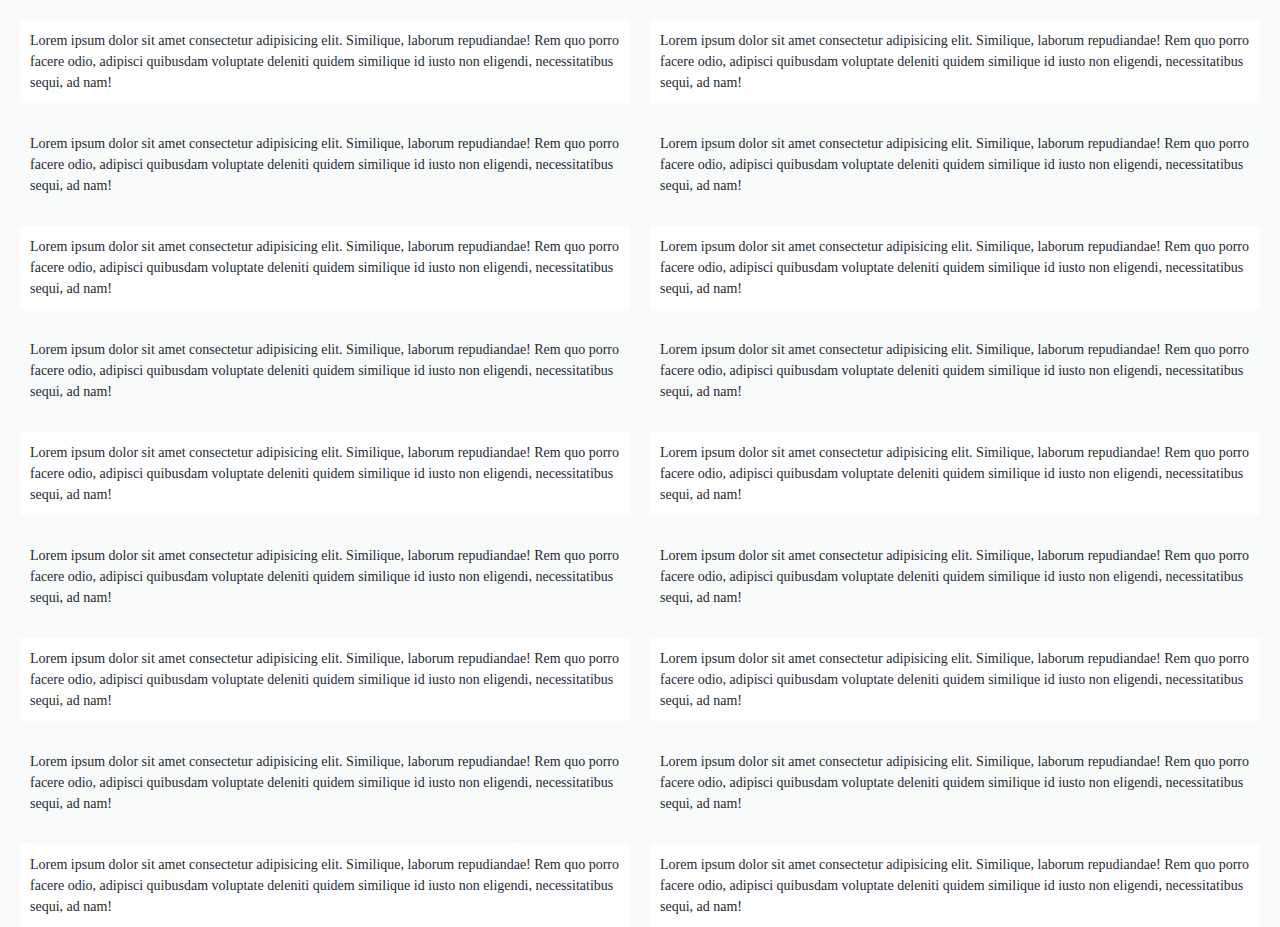
<file: index.html>
<!DOCTYPE html>
<html lang="en">
<head>
    <meta charset="UTF-8">
    <meta name="viewport" content="width=device-width, initial-scale=1.0">
    <title>Grid сетка с подсвечивание каждых трех элементов в колонке</title>
    <link rel="stylesheet" href="style.css">
</head>
<body>

    <div class="list">
        <div class="list__item">
            Lorem ipsum dolor sit amet consectetur adipisicing elit. Similique, laborum repudiandae! Rem quo porro facere odio, adipisci quibusdam voluptate deleniti quidem similique id iusto non eligendi, necessitatibus sequi, ad nam!
        </div>
        <div class="list__item">
            Lorem ipsum dolor sit amet consectetur adipisicing elit. Similique, laborum repudiandae! Rem quo porro facere odio, adipisci quibusdam voluptate deleniti quidem similique id iusto non eligendi, necessitatibus sequi, ad nam!
        </div>
        <div class="list__item">
            Lorem ipsum dolor sit amet consectetur adipisicing elit. Similique, laborum repudiandae! Rem quo porro facere odio, adipisci quibusdam voluptate deleniti quidem similique id iusto non eligendi, necessitatibus sequi, ad nam!
        </div>
        <div class="list__item">
            Lorem ipsum dolor sit amet consectetur adipisicing elit. Similique, laborum repudiandae! Rem quo porro facere odio, adipisci quibusdam voluptate deleniti quidem similique id iusto non eligendi, necessitatibus sequi, ad nam!
        </div>
        <div class="list__item">
            Lorem ipsum dolor sit amet consectetur adipisicing elit. Similique, laborum repudiandae! Rem quo porro facere odio, adipisci quibusdam voluptate deleniti quidem similique id iusto non eligendi, necessitatibus sequi, ad nam!
        </div>
        <div class="list__item">
            Lorem ipsum dolor sit amet consectetur adipisicing elit. Similique, laborum repudiandae! Rem quo porro facere odio, adipisci quibusdam voluptate deleniti quidem similique id iusto non eligendi, necessitatibus sequi, ad nam!
        </div>
        <div class="list__item">
            Lorem ipsum dolor sit amet consectetur adipisicing elit. Similique, laborum repudiandae! Rem quo porro facere odio, adipisci quibusdam voluptate deleniti quidem similique id iusto non eligendi, necessitatibus sequi, ad nam!
        </div>
        <div class="list__item">
            Lorem ipsum dolor sit amet consectetur adipisicing elit. Similique, laborum repudiandae! Rem quo porro facere odio, adipisci quibusdam voluptate deleniti quidem similique id iusto non eligendi, necessitatibus sequi, ad nam!
        </div>
        <div class="list__item">
            Lorem ipsum dolor sit amet consectetur adipisicing elit. Similique, laborum repudiandae! Rem quo porro facere odio, adipisci quibusdam voluptate deleniti quidem similique id iusto non eligendi, necessitatibus sequi, ad nam!
        </div>
        <div class="list__item">
            Lorem ipsum dolor sit amet consectetur adipisicing elit. Similique, laborum repudiandae! Rem quo porro facere odio, adipisci quibusdam voluptate deleniti quidem similique id iusto non eligendi, necessitatibus sequi, ad nam!
        </div>
        <div class="list__item">
            Lorem ipsum dolor sit amet consectetur adipisicing elit. Similique, laborum repudiandae! Rem quo porro facere odio, adipisci quibusdam voluptate deleniti quidem similique id iusto non eligendi, necessitatibus sequi, ad nam!
        </div>
        <div class="list__item">
            Lorem ipsum dolor sit amet consectetur adipisicing elit. Similique, laborum repudiandae! Rem quo porro facere odio, adipisci quibusdam voluptate deleniti quidem similique id iusto non eligendi, necessitatibus sequi, ad nam!
        </div>
        <div class="list__item">
            Lorem ipsum dolor sit amet consectetur adipisicing elit. Similique, laborum repudiandae! Rem quo porro facere odio, adipisci quibusdam voluptate deleniti quidem similique id iusto non eligendi, necessitatibus sequi, ad nam!
        </div>
        <div class="list__item">
            Lorem ipsum dolor sit amet consectetur adipisicing elit. Similique, laborum repudiandae! Rem quo porro facere odio, adipisci quibusdam voluptate deleniti quidem similique id iusto non eligendi, necessitatibus sequi, ad nam!
        </div>
        <div class="list__item">
            Lorem ipsum dolor sit amet consectetur adipisicing elit. Similique, laborum repudiandae! Rem quo porro facere odio, adipisci quibusdam voluptate deleniti quidem similique id iusto non eligendi, necessitatibus sequi, ad nam!
        </div>
        <div class="list__item">
            Lorem ipsum dolor sit amet consectetur adipisicing elit. Similique, laborum repudiandae! Rem quo porro facere odio, adipisci quibusdam voluptate deleniti quidem similique id iusto non eligendi, necessitatibus sequi, ad nam!
        </div>
        <div class="list__item">
            Lorem ipsum dolor sit amet consectetur adipisicing elit. Similique, laborum repudiandae! Rem quo porro facere odio, adipisci quibusdam voluptate deleniti quidem similique id iusto non eligendi, necessitatibus sequi, ad nam!
        </div>
        <div class="list__item">
            Lorem ipsum dolor sit amet consectetur adipisicing elit. Similique, laborum repudiandae! Rem quo porro facere odio, adipisci quibusdam voluptate deleniti quidem similique id iusto non eligendi, necessitatibus sequi, ad nam!
        </div>
    </div>
    
</body>
</html>
</file>
<file: style.css>
*, ::before, ::after {
    box-sizing: border-box;
  }
  html, body {
    background: #F9FAFA;
    font-size: 14px;
    font-weight: normal;
    line-height: 1.5;
    color: #242932;
    margin: 0;
    width: 100%;
    height: 100%;
  }
  .list {
    margin: 20px;
    padding: 0;
    display: grid;
    grid-template-columns: 1fr;
    grid-gap: 10px;
  }
  @media screen and (min-width: 768px) {
    .list {
      grid-template-columns: 1fr 1fr;
      grid-gap: 20px;
    }
  }
  @media screen and (min-width: 1340px) {
    .list {
      grid-template-columns: 1fr 1fr 1fr;
    }
  }
  .list__item {
    display: flex;
    padding: 10px;
    justify-content: space-between;
    position: relative;
  }
  @media screen and (max-width: 767px) {
    .list__item:nth-child(odd) {
      background: #fff;
    }
  }
  @media screen and (min-width: 768px) and (max-width: 1339px) {
    .list__item:nth-child(4n+1), .list__item:nth-child(4n+2) {
      background: #fff;
    }
  }
  @media screen and (min-width: 1340px) {
    .list__item:nth-child(6n-3), .list__item:nth-child(6n-4), .list__item:nth-child(6n-5) {
      background: #fff;
    }
  }
</file>
